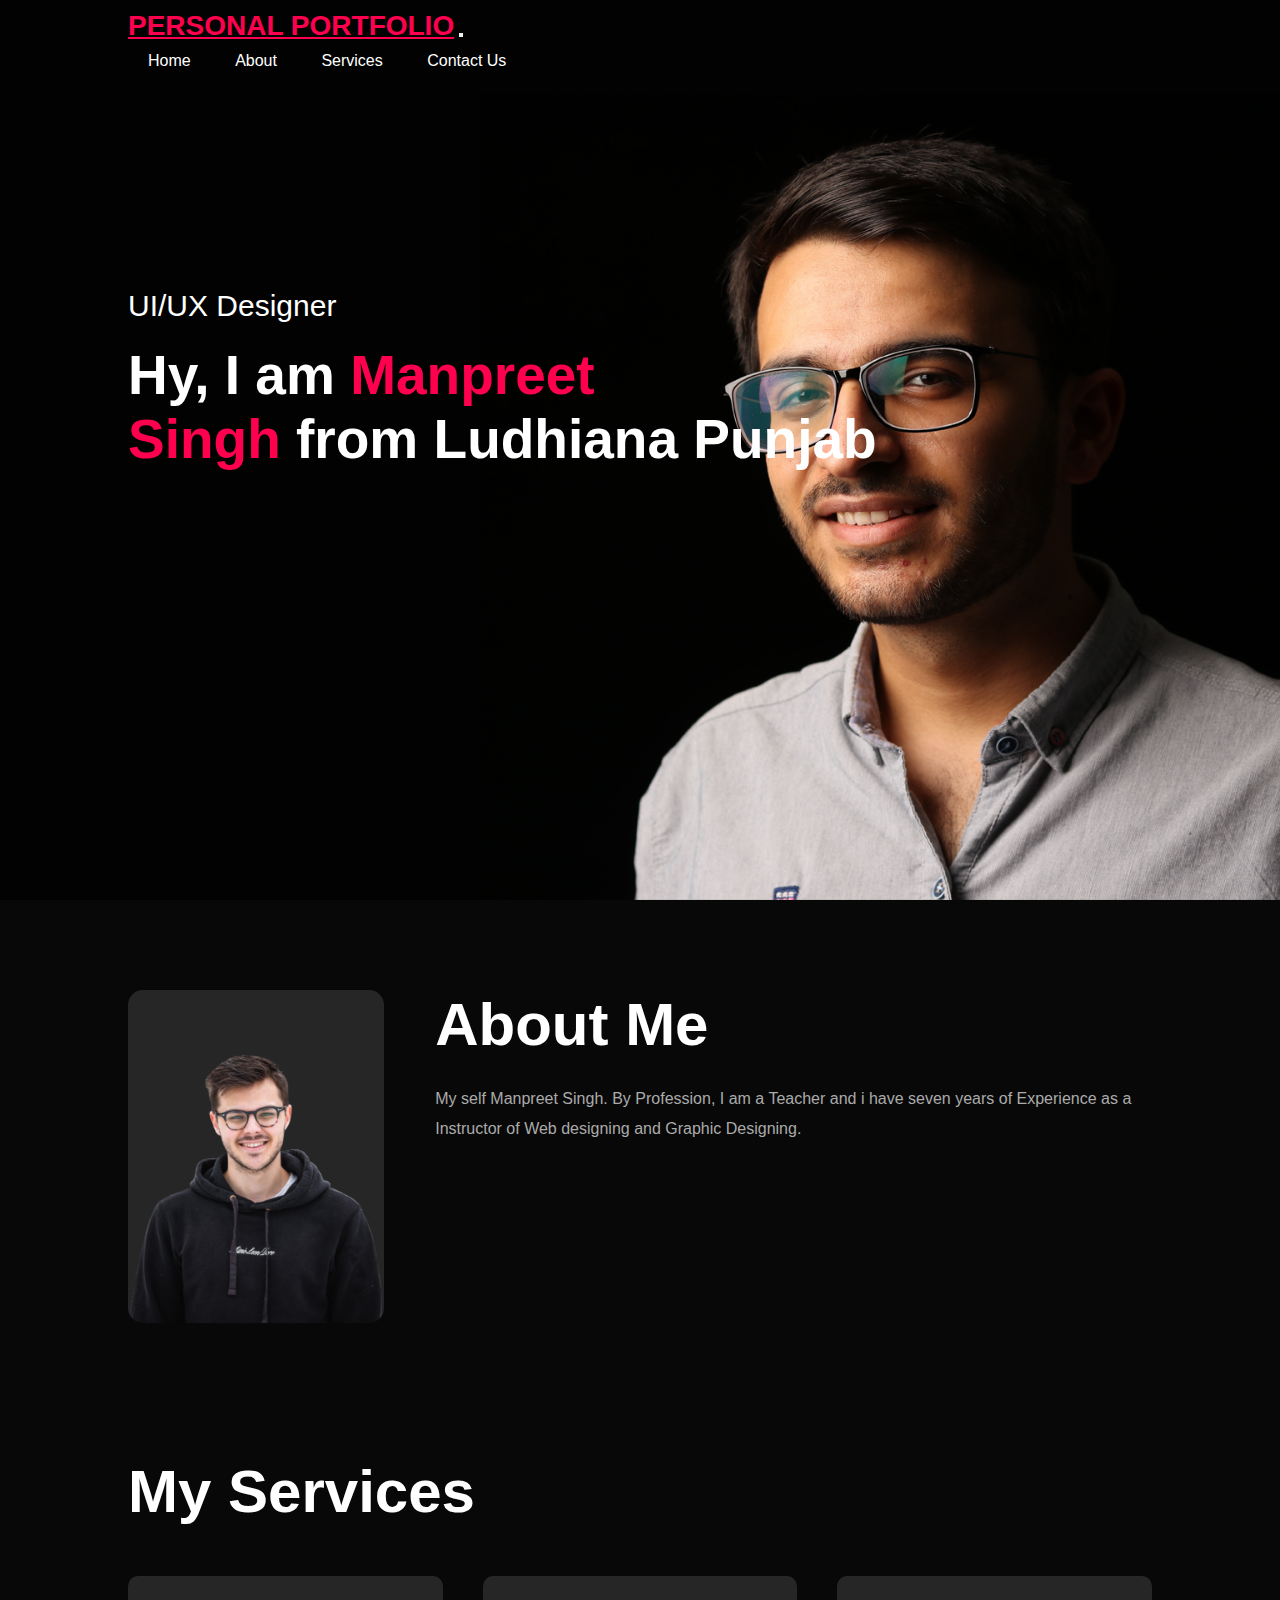
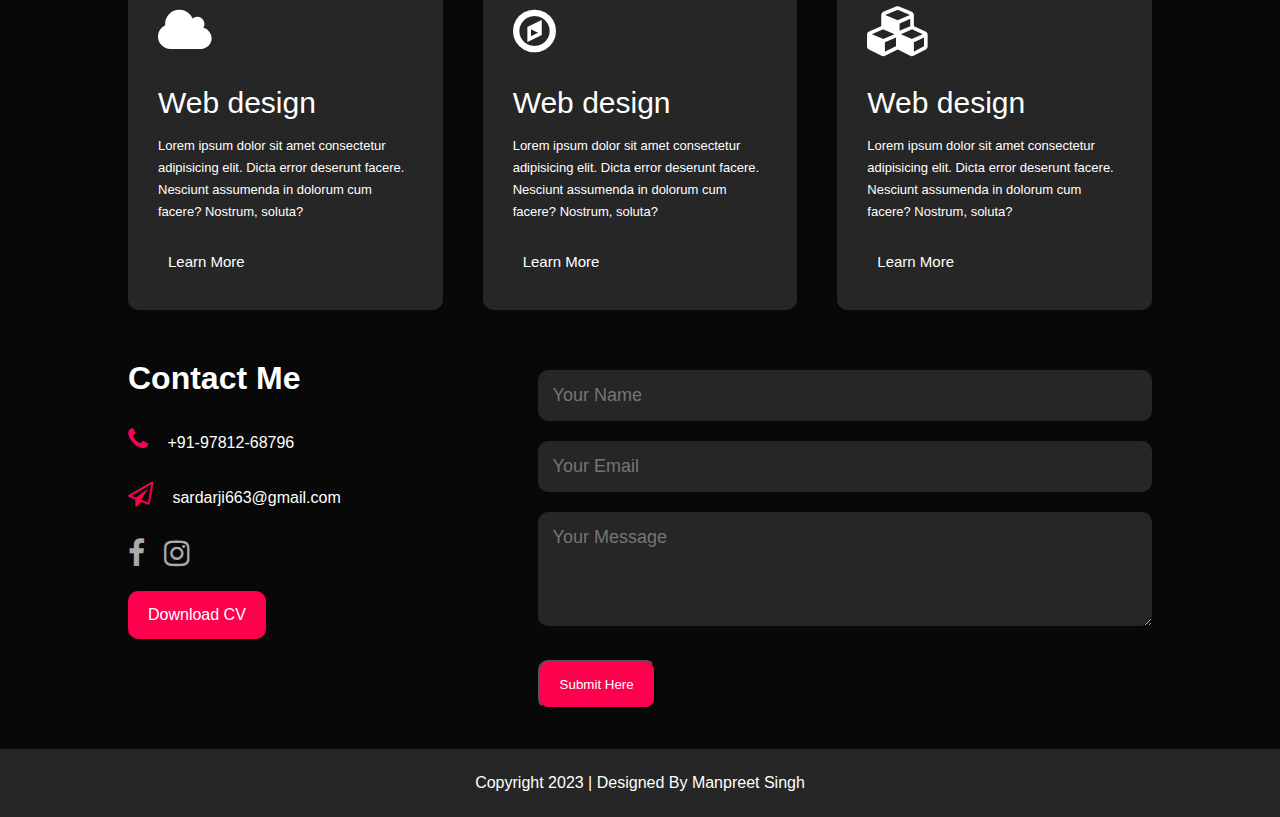
<file: index.html>
<!DOCTYPE html>
<html lang="en">
<head>
    <meta charset="UTF-8">
    <meta http-equiv="X-UA-Compatible" content="IE=edge">
    <meta name="viewport" content="width=device-width, initial-scale=1.0">
    <meta name="author" content="Manpreet Singh">
    <title>Manpreet Singh - Personal Portfolio</title>
    <link rel="stylesheet" href="style.css">
    <link rel="stylesheet" href="responsive.css">
    <link href="https://cdn.jsdelivr.net/npm/bootstrap@5.0.2/dist/css/bootstrap.min.css" rel="stylesheet" integrity="sha384-EVSTQN3/azprG1Anm3QDgpJLIm9Nao0Yz1ztcQTwFspd3yD65VohhpuuCOmLASjC" crossorigin="anonymous">
    <link rel="stylesheet" href="https://cdnjs.cloudflare.com/ajax/libs/font-awesome/4.7.0/css/font-awesome.min.css">

</head>
<body class="body1">

    <!-- Header Start Here -->

    <div id="header">
            <div class="container1">
               
                <nav class="navbar navbar-expand-lg navbar-light">
                    <div class="container-fluid d-flex align-items-center justify-content-space-between">
                      <a class="navbar-brand" href="#" style="color:#ff004f; text-transform: uppercase;font-size:28px;"><b>Personal Portfolio</b></a>
                      <button class="navbar-toggler" type="button" data-bs-toggle="collapse" data-bs-target="#navbarSupportedContent" aria-controls="navbarSupportedContent" aria-expanded="false" aria-label="Toggle navigation">
                        <span class="navbar-toggler-icon"></span>
                      </button>
                      <div class="collapse navbar-collapse" id="navbarSupportedContent">
                        <ul class="navbar-nav mb-2 mb-lg-0">
                       
                          <li class="nav-item"> <a class="nav-link active" href="index.html">Home</a></li>
                          <li class="nav-item"> <a class="nav-link active" href="#about">About</a></li>
                          <li class="nav-item"> <a class="nav-link active" href="#service">Services</a></li>
                          <li class="nav-item"> <a class="nav-link active" href="#contact">Contact Us</a></li>
                        </ul>
                      </div>
                    </div>
                  </nav>
                <div class="header-text">
                    <p>UI/UX Designer</p>
                    <h1>Hy, I am <span>Manpreet <br>Singh</span> from Ludhiana Punjab</h1>
                </div>
            </div>
    </div>

    <!-- Header End Here -->


    <!-- About Start Here -->

    <div id="about">
        <div class="container1">
            <div class="row">
                <div class="about-col-1">
                    <img src="images/user.png" alt="">
                </div>
                <div class="about-col-2">
                    <h1 class="sub-title">About Me</h1>
                    <p class="sub-info">My self Manpreet Singh. By Profession, I am a Teacher and i have seven years of Experience as a Instructor of Web designing and Graphic Designing.</p>

                   
                </div>
            </div>
        </div>
    </div>

    <!-- About End Here -->


    <!-- Service Start Here -->

    <div id="service">
        <div class="container1">
            <h1 class="sub-title">
                My Services
            </h1>
            <div class="services-list">
                <div>
                    <i class="fa fa-cloud"></i>
                    <h2>Web design</h2>
                    <p>Lorem ipsum dolor sit amet consectetur adipisicing elit. Dicta error deserunt facere. Nesciunt assumenda in dolorum cum facere? Nostrum, soluta?</p>
                    <a href="#">Learn More</a>
                </div>
                <div>
                    <i class="fa fa-compass"></i>
                    <h2>Web design</h2>
                    <p>Lorem ipsum dolor sit amet consectetur adipisicing elit. Dicta error deserunt facere. Nesciunt assumenda in dolorum cum facere? Nostrum, soluta?</p>
                    <a href="#">Learn More</a>
                </div>
                <div>
                    <i class="fa fa-cubes"></i>
                    <h2>Web design</h2>
                    <p>Lorem ipsum dolor sit amet consectetur adipisicing elit. Dicta error deserunt facere. Nesciunt assumenda in dolorum cum facere? Nostrum, soluta?</p>
                    <a href="#">Learn More</a>
                </div>
            </div>
        </div>
    </div>

        <!-- Service End Here -->


   


        <!-- Contact Start Here -->

        <div id="contact">
            <div class="container1">
                <div class="row">
                    <div class="contact-left">
                        <h1>Contact Me</h1>
                        <p> <i class="fa fa-phone"></i> +91-97812-68796</p>
                        <p> <i class="fa fa-paper-plane-o"></i> sardarji663@gmail.com</p>
                        <div class="social-icon">
                            <a href=""> <i class="fa fa-facebook"></i> </a>
                            <a href=""> <i class="fa fa-instagram"></i> </a>
                        </div>
                        <a href="images/my-cv.pdf" download class="btn btn2">Download CV</a>
                    </div>
                    <div class="contact-right">
                        <form action="" name="submit-to-google-sheet">
                            <input type="text" name="Name" placeholder="Your Name" required>
                            <input type="email" name="Email" placeholder="Your Email" required>
                            <textarea name="Message" id="" cols="30" rows="4" required placeholder="Your Message"></textarea>
                            <button type="submit" class="btn btn2"> Submit Here </button>
                        </form>
                        <span id="msg"></span>
                    </div>
                </div>
            </div>
        </div>

        <!-- Contact End Here -->

        <!-- Copyright Start Here -->

        <div class="copyright">
            Copyright 2023 | Designed By Manpreet Singh
        </div>




    <script>
        var tablinks = document.getElementsByClassName('tab-links');
        var tabcontents = document.getElementsByClassName('tab-contents');
        function opentab(tabname){
            for(tablink of tablinks){
                tablink.classList.remove("active-links");
            }
            for(tabcontent of tabcontents){
                tabcontent.classList.remove("active-tabs");
            }
            event.currentTarget.classList.add("active-links");
            document.getElementById(tabname).classList.add("active-tabs");
        }
    </script>

    <script>
        var sidemenu = document.getElementById("sidemenu")
        function openmenu(){
            sidemenu.style.right = "0";
        }
        function closemenu(){
            sidemenu.style.right = "-200px";
        }
    </script>

<script>
    const scriptURL = 'https://script.google.com/macros/s/AKfycbyQ4jncpBcZGBRBFHnLmLiLpm3nvVe7vSMP-IZHTwH7UhOSqZjUCHSYVduLTxt0hdZ-wQ/exec'
    const form = document.forms['submit-to-google-sheet']
    const msg = document.getElementById("msg")
  
    form.addEventListener('submit', e => {
      e.preventDefault()
      fetch(scriptURL, { method: 'POST', body: new FormData(form)})
        .then(response => {
            msg.innerHTML = "Message Sent Successfuly"
            setTimeout(function(){
                msg.innerHTML = ""
            },5000)
            form.reset()
        })
        .catch(error => console.error('Error!', error.message))
    })
  </script>
</body>
</html>
</file>
<file: style.css>
*{
    margin: 0;
    padding: 0;
    font-family: 'Poppins', sans-serif;
    box-sizing: border-box;
}

.body1{
    background-color:#080808;
    color:#fff;
}

html{
    scroll-behavior: smooth;
}

/* Header Start Here */

#header{
    width:100%;
    height: 100vh;
    background-image: url('images/background.png');
    background-size:cover;
    background-position: center;
}

nav .menu-icon{
    display: none;
}

nav .menu-icon2{
    display: none;
}

.container1{
    padding: 10px 10%;
}

nav{
    display:flex;
    align-items: center;
    justify-content: space-between;
    flex-wrap: wrap;
}

.bg-light {
    background-color: black!important;
}

.logo{
    width:140px;
}

nav ul li{
    display: inline-block;
    margin:10px 20px;
    list-style: none;
}

nav ul li a{
    color:white!important;
    text-decoration: none;
    float: right !important;;
    position:relative;
}

nav ul li a::after{
    content:'';
    width:0;
    height:3px;
    background-color:#ff004f;
    position:absolute;
    left:0;
    bottom:-6px;
    transition:0.5s;
}

nav ul li a:hover::after{
    width:100%;
}

.header-text p{
    margin-top:20%;
    font-size:30px;
}

.header-text h1{
    margin-top:20px;
    font-size:55px;
}

.header-text h1 span{
    color:#ff004f;
}

/* Header End Here */


/* About Start here */


#about{
    padding:80px 0;
    color:#ababab;
}

.row{
    display:flex;
    /* align-items:center; */
    flex-wrap:wrap;
    justify-content: space-between;
}

.about-col-1{
    flex-basis:25%;
}

.about-col-1 img{
    width:100%;
    border-radius:15px;
}

.about-col-2{
    flex-basis:70%;
}

.sub-title{
    font-size:60px;
    font-weight:600;
    color:#fff;
    margin-bottom: 25px;
}

.sub-info{
    line-height:30px;
}
.tab-titles{
    display:flex;
    margin:40px 0 40px;
}

.tab-links{
    margin-right:50px;
    font-size:18px;
    font-weight:500;
    cursor: pointer;
    position:relative;
}

.tab-links::after{
    content:'';
    width:0;
    height:3px;
    background-color:#ff004f;
    position: absolute;
    left:0;
    bottom:-6px;
    transition: 0.5s;
}

.tab-links.active-links::after{
    width:70%;
}

.tab-contents ul li{
    list-style-type: none;
    margin:10px 0;
}

.tab-contents ul li span{
    color:#b54769;
    font-size:14px;
}

.tab-contents{
    display: none;
}

.tab-contents.active-tabs{
    display: block;
}

/* About End Here */

/* Services Start Here */


#service{
    padding:30px 0;
}

.services-list{
    display:grid;
    grid-template-columns: repeat(auto-fit, minmax(250px, 1fr));
    grid-gap:40px;
    margin-top:50px;
}

.services-list div{
    background-color:#262626;
    padding: 30px;
    font-size:13px;
    font-weight:300;
    border-right:10px;
    border-radius:10px;
    transition:background 0.5s, transform 0.5s;
    
}

.services-list div i{
    font-size:50px;
    margin-bottom: 30px;
}

.services-list div h2{
    font-size:30px;
    margin-bottom: 15px;
    font-weight:500;
}

.services-list div p{
    line-height:22px;
}

.services-list div a{
    text-decoration: none;
    color:#fff;
    font-size:15px;
    margin-top: 20px;
    display:inline-block;
    padding: 10px;
    border-radius:50px;
}

.services-list div:hover{
    background-color:#ff004f;
    transform: translateY(-10px);
}

/* Services End Here */


/* Portfolio Start Here */

#portfolio{
    padding:50px 0;
}

.work-list{
    display:grid;
    grid-template-columns: repeat(auto-fit, minmax(250px, 1fr));
    grid-gap:40px;
    margin-top:50px;
}

.work{
    overflow: hidden;
    position:relative;
    border-radius:10px;
}

.work img{
    width:100%;
    display:block;
    border-radius:10px;
    transition: transform 0.5s;
}

.layer{
    width: 100%;
    height:0;
    background:linear-gradient(rgba(0,0,0,0.6),#ff004f);
    border-radius:10px;
    position:absolute;
    left:0;
    bottom:0;
    overflow: hidden;
    display: flex;
    align-items:center;
    justify-content: center;
    flex-direction: column;
    padding:0 40px;
    transition:height 0.5s;
    text-align:center;
}

.layer h3{
    font-weight:500;
    font-size:25px;
    margin-bottom: 15px;
}

.layer p{
    line-height:23px;
}

.layer a{
    margin-top:20px;
    color:#ff004f;
    display: inline-block;
    text-decoration:none;
    background-color:#fff;
    padding:12px;
    border-radius:30px;
}

.work:hover img{
    transform:scale(1.1);
}

.work:hover .layer{
    height:100%;
}

/* Portfolio End Here */


/* Contact Start Here */

.contact-left{
    flex-basis:35%;
}

.contact-left p{
    margin-top: 30px;
}

.contact-left p i{
    color:#ff004f;
    margin-right: 15px;
    font-size:25px;
}

.social-icon{
    margin-top:30px;
}

.social-icon a{
    text-decoration: none;
    font-size:30px;
    margin-right: 15px;
    color:#ababab;
    display: inline-block;
    transition:transform 0.5s;
}

.social-icon a:hover{
    color:#ff004f;
    transform: translateY(-10px);
}

.btn.btn2{
    display: inline-block;
    background-color:#ff004f;
    padding:15px 20px;
    border-radius: 10px;
    text-decoration: none;
    color:white;
    margin-top: 20px;
}

.contact-right{
    flex-basis:60%;
}

form input, form textarea{
    width:100%;
    border:0;
    outline:none;
    background-color: #262626;
    padding:15px;
    margin:10px 0;
    color:#fff;
    border-radius:10px;
    font-size:18px;
}

/* Contact End Here */


/* Copyright Start Here */

.copyright{
    width:100%;
    text-align:center;
    padding:25px 0;
    background-color: #262626;
    margin-top: 20px;
    font-weight:300;
}

#msg{
    color:#61b752;
    margin-top:10px;
    display: block;
}

.navbar-expand-lg .navbar-collapse {
    display: flex!important;
    flex-basis: auto;
    width: 100%;
    align-items: center;
    justify-content: end;
}
/* Copyright End Here */
</file>
<file: responsive.css>
/* Css for Small Screens */

@media only screen and (max-width: 600px){
    #header{
        background-image: url('images/phone-background.png');
    }

    .header-text{
        margin-top:90%;
        font-size:16px;
    }

    .header-text h1{
        font-size:25px;
    }

    nav .menu-icon{
        display: block;
        font-size:25px;
        position:absolute;
        top:25px;
        left:25px;
        cursor: pointer;
    }

    nav .menu-icon2{
        display: block;
        font-size:25px;
        position:absolute;
        top:25px;
        right:55px;
        cursor: pointer;
    }

    nav ul{
        background-color:#ff004f;
        position:fixed;
        top:0;
        right:-200px;
        z-index:2;
        width:200px;
        height:100vh;
        padding-top: 50px;
        transition:right 0.5s;
    }

    nav ul li{
        display:block;
        margin:25px;
    }

    .sub-title{
        font-size:40px;
    }

    .about-col-1, .about-col-2{
        flex-basis: 100%;
    }

    .about-col-1{
        margin-bottom: 30px;
    }

    .contact-left, .contact-right{
        flex-basis: 100%;
    }

    .contact-right{
        margin-top: 45px;
    }
 
}
</file>
